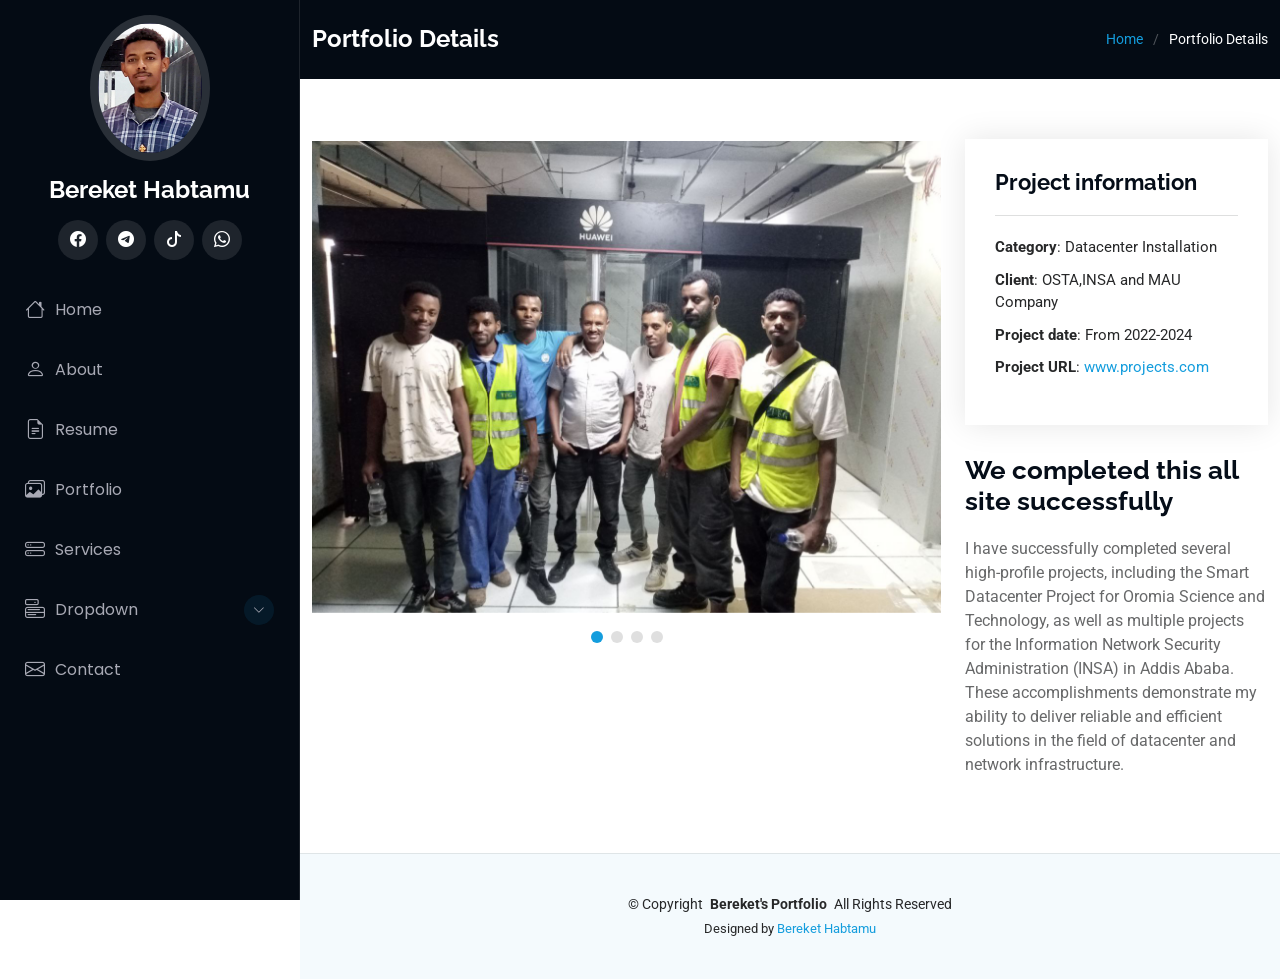
<file: portfolio-details.html>
<!DOCTYPE html>
<html lang="en">
  <head>
    <meta charset="utf-8" />
    <meta content="width=device-width, initial-scale=1.0" name="viewport" />
    <title>My Portfolio</title>
    <meta content="" name="description" />
    <meta content="" name="keywords" />

    <!-- Favicons -->
    <link href="assets/img/Favicon.jpg" rel="icon" />
    <link href="assets/img/apple-touch-icon.png" rel="apple-touch-icon" />

    <!-- Fonts -->
    <link href="https://fonts.googleapis.com" rel="preconnect" />
    <link href="https://fonts.gstatic.com" rel="preconnect" crossorigin />
    <link
      href="https://fonts.googleapis.com/css2?family=Roboto:ital,wght@0,100;0,300;0,400;0,500;0,700;0,900;1,100;1,300;1,400;1,500;1,700;1,900&family=Poppins:ital,wght@0,100;0,200;0,300;0,400;0,500;0,600;0,700;0,800;0,900;1,100;1,200;1,300;1,400;1,500;1,600;1,700;1,800;1,900&family=Raleway:ital,wght@0,100;0,200;0,300;0,400;0,500;0,600;0,700;0,800;0,900;1,100;1,200;1,300;1,400;1,500;1,600;1,700;1,800;1,900&display=swap"
      rel="stylesheet"
    />

    <!-- Vendor CSS Files -->
    <link
      href="assets/vendor/bootstrap/css/bootstrap.min.css"
      rel="stylesheet"
    />
    <link
      href="assets/vendor/bootstrap-icons/bootstrap-icons.css"
      rel="stylesheet"
    />
    <link href="assets/vendor/aos/aos.css" rel="stylesheet" />
    <link
      href="assets/vendor/glightbox/css/glightbox.min.css"
      rel="stylesheet"
    />
    <link href="assets/vendor/swiper/swiper-bundle.min.css" rel="stylesheet" />

    <!-- Main CSS File -->
    <link href="assets/css/main.css" rel="stylesheet" />


  </head>

  <body class="portfolio-details-page">
    <header id="header" class="header dark-background d-flex flex-column">
      <i class="header-toggle d-xl-none bi bi-list"></i>

      <div class="profile-img">
        <img
          src="assets/img/my-profile-img.jpg"
          alt=""
          class="img-fluid rounded-circle"
        />
      </div>

      <a
        href="index.html"
        class="logo d-flex align-items-center justify-content-center"
      >

        <h1 class="sitename">Bereket Habtamu</h1>
      </a>

      <div class="social-links text-center">
        <a
          href="https://web.facebook.com/bereket.hantamu/"
          class="facebook"
          target="_blank"
          ><i class="bi bi-facebook"></i
        ></a>
        <a href="https://t.me/Brki2121" class="telegram"
          target="_blank"><i class="bi bi-telegram"></i
        ></a>
        <a
          href="https://www.tiktok.com/@beki256600?_r=1&_d=ea32gahbb21d69&sec_uid=MS4wLjABAAAAQjfCyIFJTjfucitqLcd4s51opEXs9UZlv2CUjdS7Gr0wjnXd6a9Y6UGoZFhFkDBe&share_author_id=7158529764365583365&sharer_language=en&source=h5_m&u_code=e4f1fkcf93g6j8&timestamp=1729925505&user_id=7158529764365583365&sec_user_id=MS4wLjABAAAAQjfCyIFJTjfucitqLcd4s51opEXs9UZlv2CUjdS7Gr0wjnXd6a9Y6UGoZFhFkDBe&utm_source=more&utm_campaign=client_share&utm_medium=android&share_iid=7429701866281453317&share_link_id=a81f0916-5e3c-40aa-808b-981bc969ceda&share_app_id=1233&ugbiz_name=ACCOUNT&ug_btm=b8727%2Cb0229&social_share_type=5&enable_checksum=1"
          class="tiktok" target="_blank"
          ><i class="bi bi-tiktok"></i
        ></a>
        <a href="https://wa.me/qr/KLYBWRJCBIZFN1" class="whatsapp" target="_blank"
          ><i class="bi bi-whatsapp"></i
        ></a>

      </div>

      <nav id="navmenu" class="navmenu">
        <ul>
          <li>
            <a href="/index.html"><i class="bi bi-house navicon"></i>Home</a>
          </li>
          <li>
            <a href="#about"><i class="bi bi-person navicon"></i> About</a>
          </li>
          <li>
            <a href="#resume"
              ><i class="bi bi-file-earmark-text navicon"></i> Resume</a
            >
          </li>
          <li>
            <a href="#portfolio"
              ><i class="bi bi-images navicon"></i> Portfolio</a
            >
          </li>
          <li>
            <a href="#services"
              ><i class="bi bi-hdd-stack navicon"></i> Services</a
            >
          </li>
          <li class="dropdown">
            <a href="#"
              ><i class="bi bi-menu-button navicon"></i> <span>Dropdown</span>
              <i class="bi bi-chevron-down toggle-dropdown"></i
            ></a>

          </li>
          <li>
            <a href="#contact"
              ><i class="bi bi-envelope navicon"></i> Contact</a
            >
          </li>
        </ul>
      </nav>
    </header>

    <main class="main">
      <!-- Page Title -->
      <div class="page-title dark-background">
        <div
          class="container d-lg-flex justify-content-between align-items-center"
        >
          <h1 class="mb-2 mb-lg-0">Portfolio Details</h1>
          <nav class="breadcrumbs">
            <ol>
              <li><a href="index.html">Home</a></li>
              <li class="current">Portfolio Details</li>
            </ol>
          </nav>
        </div>
      </div>
      <!-- End Page Title -->

      <!-- Portfolio Details Section -->
      <section id="portfolio-details" class="portfolio-details section">
        <div class="container" data-aos="fade-up" data-aos-delay="100">
          <div class="row gy-4">
            <div class="col-lg-8">
              <div class="portfolio-details-slider swiper init-swiper">
                <script type="application/json" class="swiper-config">
                  {
                    "loop": true,
                    "speed": 600,
                    "autoplay": {
                      "delay": 5000
                    },
                    "slidesPerView": "auto",
                    "pagination": {
                      "el": ".swiper-pagination",
                      "type": "bullets",
                      "clickable": true
                    }
                  }
                </script>

                <div class="swiper-wrapper align-items-center">
                  <div class="swiper-slide">
                    <img src="assets/img/portfolio/app-1.jpg" alt="" />
                  </div>

                  <div class="swiper-slide">
                    <img src="assets/img/portfolio/product-1.jpg" alt="" />
                  </div>

                  <div class="swiper-slide">
                    <img src="assets/img/portfolio/branding-1.jpg" alt="" />
                  </div>

                  <div class="swiper-slide">
                    <img src="assets/img/portfolio/books-1.jpg" alt="" />
                  </div>
                </div>
                <div class="swiper-pagination"></div>
              </div>
            </div>

            <div class="col-lg-4">
              <div
                class="portfolio-info"
                data-aos="fade-up"
                data-aos-delay="200"
              >
                <h3>Project information</h3>
                <ul>
                  <li><strong>Category</strong>: Datacenter Installation</li>
                  <li><strong>Client</strong>: OSTA,INSA and MAU Company</li>
                  <li><strong>Project date</strong>: From 2022-2024</li>
                  <li>
                    <strong>Project URL</strong>:
                    <a href="https://720yun.com/t/f8vk69ph72h" target="_blank"
                      >www.projects.com</a
                    >
                  </li>
                </ul>
              </div>
              <div
                class="portfolio-description"
                data-aos="fade-up"
                data-aos-delay="300"
              >
                <h2>We completed this all site successfully</h2>
                <p>
                  I have successfully completed several high-profile projects,
                  including the Smart Datacenter Project for Oromia Science and
                  Technology, as well as multiple projects for the Information
                  Network Security Administration (INSA) in Addis Ababa. These
                  accomplishments demonstrate my ability to deliver reliable and
                  efficient solutions in the field of datacenter and network
                  infrastructure.
                </p>
              </div>
            </div>
          </div>
        </div>
      </section>
      <!-- /Portfolio Details Section -->
    </main>

    <footer id="footer" class="footer position-relative light-background">
      <div class="container">
        <div class="copyright text-center">
          <p>
            © <span>Copyright</span>
            <strong class="px-1 sitename">Bereket's Portfolio</strong>
            <span>All Rights Reserved</span>
          </p>
        </div>
        <div class="credits">

          Designed by <a href="https://bootstrapmade.com/">Bereket Habtamu</a>
        </div>
      </div>
    </footer>

    <!-- Scroll Top -->
    <a
      href="#"
      id="scroll-top"
      class="scroll-top d-flex align-items-center justify-content-center"
      ><i class="bi bi-arrow-up-short"></i
    ></a>

    <!-- Preloader -->
    <div id="preloader"></div>

    <!-- Vendor JS Files -->
    <script src="assets/vendor/bootstrap/js/bootstrap.bundle.min.js"></script>
    <script src="assets/vendor/php-email-form/validate.js"></script>
    <script src="assets/vendor/aos/aos.js"></script>
    <script src="assets/vendor/typed.js/typed.umd.js"></script>
    <script src="assets/vendor/purecounter/purecounter_vanilla.js"></script>
    <script src="assets/vendor/waypoints/noframework.waypoints.js"></script>
    <script src="assets/vendor/glightbox/js/glightbox.min.js"></script>
    <script src="assets/vendor/imagesloaded/imagesloaded.pkgd.min.js"></script>
    <script src="assets/vendor/isotope-layout/isotope.pkgd.min.js"></script>
    <script src="assets/vendor/swiper/swiper-bundle.min.js"></script>

    <!-- Main JS File -->
    <script src="assets/js/main.js"></script>
  </body>
</html>
</file>
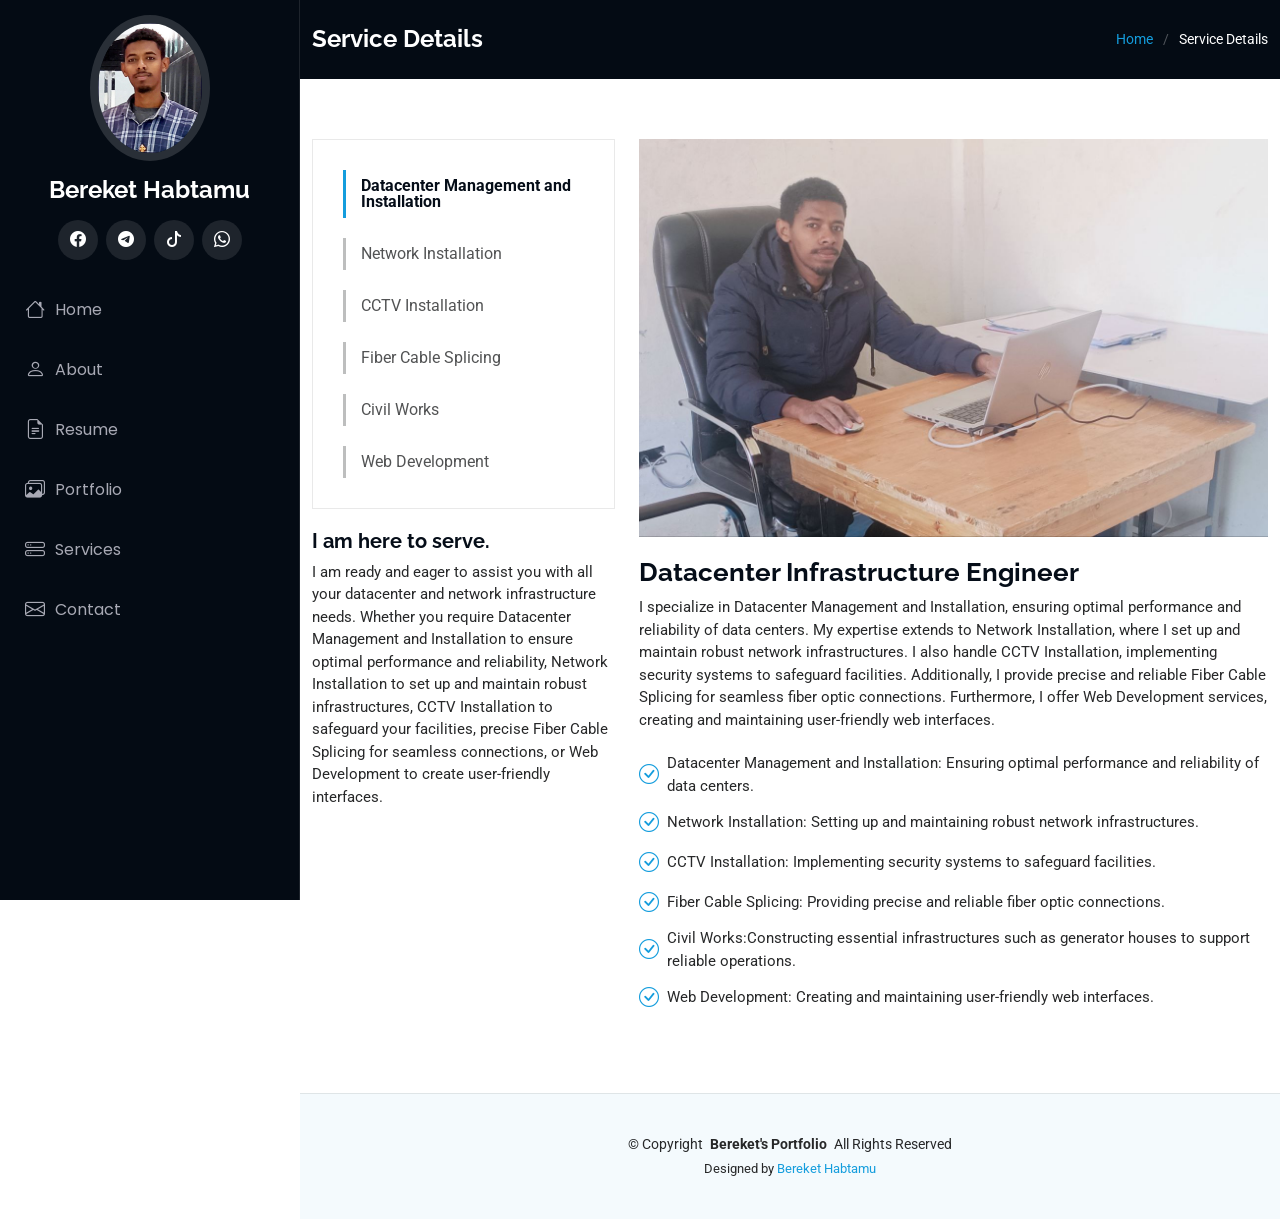
<file: service-details.html>
<!DOCTYPE html>
<html lang="en">
  <head>
    <meta charset="utf-8" />
    <meta content="width=device-width, initial-scale=1.0" name="viewport" />
    <title>Service Details</title>
    <meta content="" name="description" />
    <meta content="" name="keywords" />

    <!-- Favicons -->
    <link href="assets/img/Favicon.jpg" rel="icon" />
    <link href="assets/img/apple-touch-icon.png" rel="apple-touch-icon" />

    <!-- Fonts -->
    <link href="https://fonts.googleapis.com" rel="preconnect" />
    <link href="https://fonts.gstatic.com" rel="preconnect" crossorigin />
    <link
      href="https://fonts.googleapis.com/css2?family=Roboto:ital,wght@0,100;0,300;0,400;0,500;0,700;0,900;1,100;1,300;1,400;1,500;1,700;1,900&family=Poppins:ital,wght@0,100;0,200;0,300;0,400;0,500;0,600;0,700;0,800;0,900;1,100;1,200;1,300;1,400;1,500;1,600;1,700;1,800;1,900&family=Raleway:ital,wght@0,100;0,200;0,300;0,400;0,500;0,600;0,700;0,800;0,900;1,100;1,200;1,300;1,400;1,500;1,600;1,700;1,800;1,900&display=swap"
      rel="stylesheet"
    />

    <!-- Vendor CSS Files -->
    <link
      href="assets/vendor/bootstrap/css/bootstrap.min.css"
      rel="stylesheet"
    />
    <link
      href="assets/vendor/bootstrap-icons/bootstrap-icons.css"
      rel="stylesheet"
    />
    <link href="assets/vendor/aos/aos.css" rel="stylesheet" />
    <link
      href="assets/vendor/glightbox/css/glightbox.min.css"
      rel="stylesheet"
    />
    <link href="assets/vendor/swiper/swiper-bundle.min.css" rel="stylesheet" />

    <!-- Main CSS File -->
    <link href="assets/css/main.css" rel="stylesheet" />
  </head>

  <body class="service-details-page">
    <header id="header" class="header dark-background d-flex flex-column">
      <i class="header-toggle d-xl-none bi bi-list"></i>

      <div class="profile-img">
        <img
          src="assets/img/my-profile-img.jpg"
          alt=""
          class="img-fluid rounded-circle"
        />
      </div>

      <a
        href="index.html"
        class="logo d-flex align-items-center justify-content-center"
      >
        <h1 class="sitename">Bereket Habtamu</h1>
      </a>

      <div class="social-links text-center">
        <a
          href="https://web.facebook.com/bereket.hantamu/"
          class="facebook"
          target="_blank"
          ><i class="bi bi-facebook"></i
        ></a>
        <a href="https://t.me/Brki2121" class="telegram" target="_blank"
          ><i class="bi bi-telegram"></i
        ></a>
        <a
          href="https://www.tiktok.com/@beki256600?_r=1&_d=ea32gahbb21d69&sec_uid=MS4wLjABAAAAQjfCyIFJTjfucitqLcd4s51opEXs9UZlv2CUjdS7Gr0wjnXd6a9Y6UGoZFhFkDBe&share_author_id=7158529764365583365&sharer_language=en&source=h5_m&u_code=e4f1fkcf93g6j8&timestamp=1729925505&user_id=7158529764365583365&sec_user_id=MS4wLjABAAAAQjfCyIFJTjfucitqLcd4s51opEXs9UZlv2CUjdS7Gr0wjnXd6a9Y6UGoZFhFkDBe&utm_source=more&utm_campaign=client_share&utm_medium=android&share_iid=7429701866281453317&share_link_id=a81f0916-5e3c-40aa-808b-981bc969ceda&share_app_id=1233&ugbiz_name=ACCOUNT&ug_btm=b8727%2Cb0229&social_share_type=5&enable_checksum=1"
          class="tiktok"
          target="_blank"
          ><i class="bi bi-tiktok"></i
        ></a>
        <a
          href="https://wa.me/qr/KLYBWRJCBIZFN1"
          class="whatsapp"
          target="_blank"
          ><i class="bi bi-whatsapp"></i
        ></a>
      </div>

      <nav id="navmenu" class="navmenu">
        <ul>
          <li>
            <a href="/index.html"><i class="bi bi-house navicon"></i>Home</a>
          </li>
          <li>
            <a href="/index.html"><i class="bi bi-person navicon"></i> About</a>
          </li>
          <li>
            <a href="/index.html"
              ><i class="bi bi-file-earmark-text navicon"></i> Resume</a
            >
          </li>
          <li>
            <a href="/index.html"
              ><i class="bi bi-images navicon"></i> Portfolio</a
            >
          </li>
          <li>
            <a href="/index.html"
              ><i class="bi bi-hdd-stack navicon"></i> Services</a
            >
          </li>
          <li>
            <a href="#contact"
              ><i class="bi bi-envelope navicon"></i> Contact</a
            >
          </li>
        </ul>
      </nav>
    </header>

    <main class="main">
      <!-- Page Title -->
      <div class="page-title dark-background">
        <div
          class="container d-lg-flex justify-content-between align-items-center"
        >
          <h1 class="mb-2 mb-lg-0">Service Details</h1>
          <nav class="breadcrumbs">
            <ol>
              <li><a href="index.html">Home</a></li>
              <li class="current">Service Details</li>
            </ol>
          </nav>
        </div>
      </div>
      <!-- End Page Title -->

      <!-- Service Details Section -->
      <section id="service-details" class="service-details section">
        <div class="container">
          <div class="row gy-4">
            <div class="col-lg-4" data-aos="fade-up" data-aos-delay="100">
              <div class="services-list">
                <a href="#" class="active"
                  >Datacenter Management and Installation</a
                >
                <a href="#">Network Installation</a>
                <a href="#">CCTV Installation</a>
                <a href="#">Fiber Cable Splicing</a>
                <a href="#">Civil Works</a>
                <a href="#">Web Development</a>
              </div>

              <h4>I am here to serve.</h4>
              <p>
                I am ready and eager to assist you with all your datacenter and
                network infrastructure needs. Whether you require Datacenter
                Management and Installation to ensure optimal performance and
                reliability, Network Installation to set up and maintain robust
                infrastructures, CCTV Installation to safeguard your facilities,
                precise Fiber Cable Splicing for seamless connections, or Web
                Development to create user-friendly interfaces.
              </p>
            </div>

            <div class="col-lg-8" data-aos="fade-up" data-aos-delay="200">
              <img
                src="assets/img/services.jpg"
                alt=""
                class="img-fluid services-img"
              />
              <h3>Datacenter Infrastructure Engineer</h3>
              <p>
                I specialize in Datacenter Management and Installation, ensuring
                optimal performance and reliability of data centers. My
                expertise extends to Network Installation, where I set up and
                maintain robust network infrastructures. I also handle CCTV
                Installation, implementing security systems to safeguard
                facilities. Additionally, I provide precise and reliable Fiber
                Cable Splicing for seamless fiber optic connections.
                Furthermore, I offer Web Development services, creating and
                maintaining user-friendly web interfaces.
              </p>
              <ul>
                <li>
                  <i class="bi bi-check-circle"></i>
                  <span
                    >Datacenter Management and Installation: Ensuring optimal
                    performance and reliability of data centers.</span
                  >
                </li>
                <li>
                  <i class="bi bi-check-circle"></i>
                  <span
                    >Network Installation: Setting up and maintaining robust
                    network infrastructures.</span
                  >
                </li>
                <li>
                  <i class="bi bi-check-circle"></i>
                  <span
                    >CCTV Installation: Implementing security systems to
                    safeguard facilities.</span
                  >
                </li>
                <li>
                  <i class="bi bi-check-circle"></i>
                  <span
                    >Fiber Cable Splicing: Providing precise and reliable fiber
                    optic connections.</span
                  >
                </li>
                <li>
                  <i class="bi bi-check-circle"></i>
                  <span
                    >Civil Works:Constructing essential infrastructures such as
                    generator houses to support reliable operations.</span
                  >
                </li>
                <li>
                  <i class="bi bi-check-circle"></i>
                  <span
                    >Web Development: Creating and maintaining user-friendly web
                    interfaces.</span
                  >
                </li>
              </ul>

            </div>
          </div>
        </div>
      </section>
      <!-- /Service Details Section -->
    </main>

    <footer id="footer" class="footer position-relative light-background">
      <div class="container">
        <div class="copyright text-center">
          <p>
            © <span>Copyright</span>
            <strong class="px-1 sitename">Bereket's Portfolio</strong>
            <span>All Rights Reserved</span>
          </p>
        </div>
        <div class="credits">
          Designed by <a href="https://bootstrapmade.com/">Bereket Habtamu</a>
        </div>
      </div>
    </footer>

    <!-- Scroll Top -->
    <a
      href="#"
      id="scroll-top"
      class="scroll-top d-flex align-items-center justify-content-center"
      ><i class="bi bi-arrow-up-short"></i
    ></a>

    <!-- Preloader -->
    <div id="preloader"></div>

    <!-- Vendor JS Files -->
    <script src="assets/vendor/bootstrap/js/bootstrap.bundle.min.js"></script>
    <script src="assets/vendor/php-email-form/validate.js"></script>
    <script src="assets/vendor/aos/aos.js"></script>
    <script src="assets/vendor/typed.js/typed.umd.js"></script>
    <script src="assets/vendor/purecounter/purecounter_vanilla.js"></script>
    <script src="assets/vendor/waypoints/noframework.waypoints.js"></script>
    <script src="assets/vendor/glightbox/js/glightbox.min.js"></script>
    <script src="assets/vendor/imagesloaded/imagesloaded.pkgd.min.js"></script>
    <script src="assets/vendor/isotope-layout/isotope.pkgd.min.js"></script>
    <script src="assets/vendor/swiper/swiper-bundle.min.js"></script>

    <!-- Main JS File -->
    <script src="assets/js/main.js"></script>
  </body>
</html>
</file>
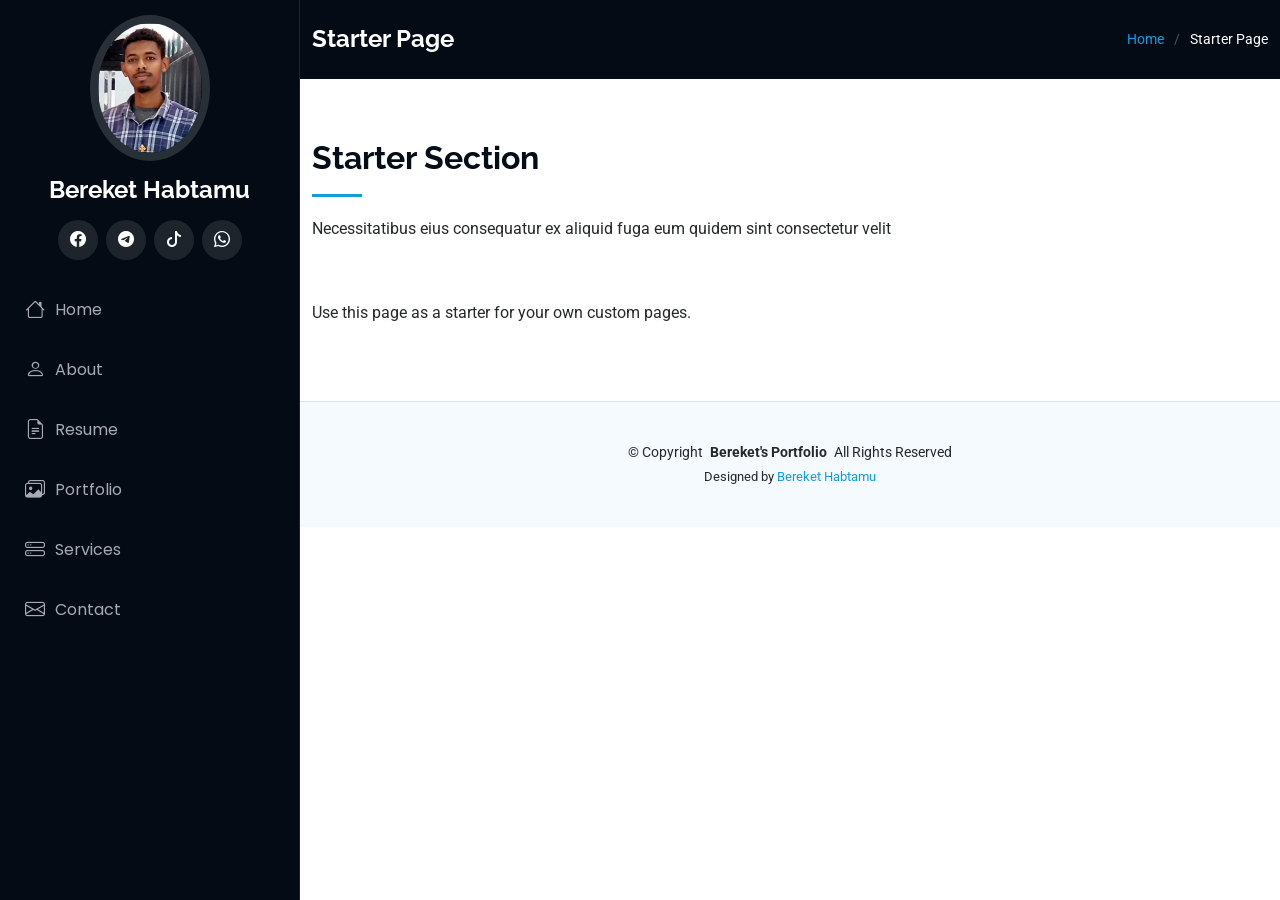
<file: starter-page.html>
<!DOCTYPE html>
<html lang="en">
  <head>
    <meta charset="utf-8" />
    <meta content="width=device-width, initial-scale=1.0" name="viewport" />
    <title>Starter Page - iPortfolio Bootstrap Template</title>
    <meta content="" name="description" />
    <meta content="" name="keywords" />

    <!-- Favicons -->
    <link href="assets/img/Favicon.jpg" rel="icon" />
    <link href="assets/img/apple-touch-icon.png" rel="apple-touch-icon" />

    <!-- Fonts -->
    <link href="https://fonts.googleapis.com" rel="preconnect" />
    <link href="https://fonts.gstatic.com" rel="preconnect" crossorigin />
    <link
      href="https://fonts.googleapis.com/css2?family=Roboto:ital,wght@0,100;0,300;0,400;0,500;0,700;0,900;1,100;1,300;1,400;1,500;1,700;1,900&family=Poppins:ital,wght@0,100;0,200;0,300;0,400;0,500;0,600;0,700;0,800;0,900;1,100;1,200;1,300;1,400;1,500;1,600;1,700;1,800;1,900&family=Raleway:ital,wght@0,100;0,200;0,300;0,400;0,500;0,600;0,700;0,800;0,900;1,100;1,200;1,300;1,400;1,500;1,600;1,700;1,800;1,900&display=swap"
      rel="stylesheet"
    />

    <!-- Vendor CSS Files -->
    <link
      href="assets/vendor/bootstrap/css/bootstrap.min.css"
      rel="stylesheet"
    />
    <link
      href="assets/vendor/bootstrap-icons/bootstrap-icons.css"
      rel="stylesheet"
    />
    <link href="assets/vendor/aos/aos.css" rel="stylesheet" />
    <link
      href="assets/vendor/glightbox/css/glightbox.min.css"
      rel="stylesheet"
    />
    <link href="assets/vendor/swiper/swiper-bundle.min.css" rel="stylesheet" />

    <!-- Main CSS File -->
    <link href="assets/css/main.css" rel="stylesheet" />

    <!-- =======================================================
  * Template Name: iPortfolio
  * Template URL: https://bootstrapmade.com/iportfolio-bootstrap-portfolio-websites-template/
  * Updated: Jun 29 2024 with Bootstrap v5.3.3
  * Author: BootstrapMade.com
  * License: https://bootstrapmade.com/license/
  ======================================================== -->
  </head>

  <body class="starter-page-page">
    <header id="header" class="header dark-background d-flex flex-column">
      <i class="header-toggle d-xl-none bi bi-list"></i>

      <div class="profile-img">
        <img
          src="assets/img/my-profile-img.jpg"
          alt=""
          class="img-fluid rounded-circle"
        />
      </div>

      <a
        href="index.html"
        class="logo d-flex align-items-center justify-content-center"
      >
        <!-- Uncomment the line below if you also wish to use an image logo -->
        <!-- <img src="assets/img/logo.png" alt=""> -->
        <h1 class="sitename">Bereket Habtamu</h1>
      </a>

      <div class="social-links text-center">
        <a
          href="https://web.facebook.com/bereket.hantamu/"
          class="facebook"
          target="_blank"
          ><i class="bi bi-facebook"></i
        ></a>
        <a href="https://t.me/Brki2121" class="telegram"
          target="_blank"><i class="bi bi-telegram"></i
        ></a>
        <a
          href="https://www.tiktok.com/@beki256600?_r=1&_d=ea32gahbb21d69&sec_uid=MS4wLjABAAAAQjfCyIFJTjfucitqLcd4s51opEXs9UZlv2CUjdS7Gr0wjnXd6a9Y6UGoZFhFkDBe&share_author_id=7158529764365583365&sharer_language=en&source=h5_m&u_code=e4f1fkcf93g6j8&timestamp=1729925505&user_id=7158529764365583365&sec_user_id=MS4wLjABAAAAQjfCyIFJTjfucitqLcd4s51opEXs9UZlv2CUjdS7Gr0wjnXd6a9Y6UGoZFhFkDBe&utm_source=more&utm_campaign=client_share&utm_medium=android&share_iid=7429701866281453317&share_link_id=a81f0916-5e3c-40aa-808b-981bc969ceda&share_app_id=1233&ugbiz_name=ACCOUNT&ug_btm=b8727%2Cb0229&social_share_type=5&enable_checksum=1"
          class="tiktok" target="_blank"
          ><i class="bi bi-tiktok"></i
        ></a>
        <a href="https://wa.me/qr/KLYBWRJCBIZFN1" class="whatsapp" target="_blank"
          ><i class="bi bi-whatsapp"></i
        ></a>

        <!-- <a href="#" class="google-plus"><i class="bi bi-skype"></i></a> -->
        <!-- <a href="#" class="linkedin"><i class="bi bi-linkedin"></i></a> -->
        <!-- <a href="#" class="twitter"><i class="bi bi-twitter-x"></i></a> -->
      </div>

      <nav id="navmenu" class="navmenu">
        <ul>
          <li>
            <a href="#hero"><i class="bi bi-house navicon"></i>Home</a>
          </li>
          <li>
            <a href="#about"><i class="bi bi-person navicon"></i> About</a>
          </li>
          <li>
            <a href="#resume"
              ><i class="bi bi-file-earmark-text navicon"></i> Resume</a
            >
          </li>
          <li>
            <a href="#portfolio"
              ><i class="bi bi-images navicon"></i> Portfolio</a
            >
          </li>
          <li>
            <a href="#services"
              ><i class="bi bi-hdd-stack navicon"></i> Services</a
            >
          </li>
          <!-- <li class="dropdown"><a href="#"><i class="bi bi-menu-button navicon"></i> <span>Dropdown</span> <i class="bi bi-chevron-down toggle-dropdown"></i></a>
          <ul>
            <li><a href="#">Dropdown 1</a></li>
            <li class="dropdown"><a href="#"><span>Deep Dropdown</span> <i class="bi bi-chevron-down toggle-dropdown"></i></a>
              <ul>
                <li><a href="#">Deep Dropdown 1</a></li>
                <li><a href="#">Deep Dropdown 2</a></li>
                <li><a href="#">Deep Dropdown 3</a></li>
                <li><a href="#">Deep Dropdown 4</a></li>
                <li><a href="#">Deep Dropdown 5</a></li>
              </ul>
            </li>
            <li><a href="#">Dropdown 2</a></li>
            <li><a href="#">Dropdown 3</a></li>
            <li><a href="#">Dropdown 4</a></li>
          </ul>
        </li> -->
          <li>
            <a href="#contact"
              ><i class="bi bi-envelope navicon"></i> Contact</a
            >
          </li>
        </ul>
      </nav>
    </header>

    <main class="main">
      <!-- Page Title -->
      <div class="page-title dark-background">
        <div
          class="container d-lg-flex justify-content-between align-items-center"
        >
          <h1 class="mb-2 mb-lg-0">Starter Page</h1>
          <nav class="breadcrumbs">
            <ol>
              <li><a href="index.html">Home</a></li>
              <li class="current">Starter Page</li>
            </ol>
          </nav>
        </div>
      </div>
      <!-- End Page Title -->

      <!-- Starter Section Section -->
      <section id="starter-section" class="starter-section section">
        <!-- Section Title -->
        <div class="container section-title" data-aos="fade-up">
          <h2>Starter Section</h2>
          <p>
            Necessitatibus eius consequatur ex aliquid fuga eum quidem sint
            consectetur velit
          </p>
        </div>
        <!-- End Section Title -->

        <div class="container" data-aos="fade-up">
          <p>Use this page as a starter for your own custom pages.</p>
        </div>
      </section>
      <!-- /Starter Section Section -->
    </main>

    <footer id="footer" class="footer position-relative light-background">
      <div class="container">
        <div class="copyright text-center">
          <p>
            © <span>Copyright</span>
            <strong class="px-1 sitename">Bereket's Portfolio</strong>
            <span>All Rights Reserved</span>
          </p>
        </div>
        <div class="credits">
          <!-- All the links in the footer should remain intact. -->
          <!-- You can delete the links only if you've purchased the pro version. -->
          <!-- Licensing information: https://bootstrapmade.com/license/ -->
          <!-- Purchase the pro version with working PHP/AJAX contact form: [buy-url] -->
          Designed by <a href="https://bootstrapmade.com/">Bereket Habtamu</a>
        </div>
      </div>
    </footer>

    <!-- Scroll Top -->
    <a
      href="#"
      id="scroll-top"
      class="scroll-top d-flex align-items-center justify-content-center"
      ><i class="bi bi-arrow-up-short"></i
    ></a>

    <!-- Preloader -->
    <div id="preloader"></div>

    <!-- Vendor JS Files -->
    <script src="assets/vendor/bootstrap/js/bootstrap.bundle.min.js"></script>
    <script src="assets/vendor/php-email-form/validate.js"></script>
    <script src="assets/vendor/aos/aos.js"></script>
    <script src="assets/vendor/typed.js/typed.umd.js"></script>
    <script src="assets/vendor/purecounter/purecounter_vanilla.js"></script>
    <script src="assets/vendor/waypoints/noframework.waypoints.js"></script>
    <script src="assets/vendor/glightbox/js/glightbox.min.js"></script>
    <script src="assets/vendor/imagesloaded/imagesloaded.pkgd.min.js"></script>
    <script src="assets/vendor/isotope-layout/isotope.pkgd.min.js"></script>
    <script src="assets/vendor/swiper/swiper-bundle.min.js"></script>

    <!-- Main JS File -->
    <script src="assets/js/main.js"></script>
  </body>
</html>
</file>
<file: assets/css/main.css>
/**
* Template Name: iPortfolio
* Template URL: https://bootstrapmade.com/iportfolio-bootstrap-portfolio-websites-template/
* Updated: Jun 29 2024 with Bootstrap v5.3.3
* Author: BootstrapMade.com
* License: https://bootstrapmade.com/license/
*/

/*--------------------------------------------------------------
# Font & Color Variables
# Help: https://bootstrapmade.com/color-system/
--------------------------------------------------------------*/
/* Fonts */
:root {
  --default-font: "Roboto",  system-ui, -apple-system, "Segoe UI", Roboto, "Helvetica Neue", Arial, "Noto Sans", "Liberation Sans", sans-serif, "Apple Color Emoji", "Segoe UI Emoji", "Segoe UI Symbol", "Noto Color Emoji";
  --heading-font: "Raleway",  sans-serif;
  --nav-font: "Poppins",  sans-serif;
}

/* Global Colors - The following color variables are used throughout the website. Updating them here will change the color scheme of the entire website */
:root { 
  --background-color: #ffffff; /* Background color for the entire website, including individual sections */
  --default-color: #272829; /* Default color used for the majority of the text content across the entire website */
  --heading-color: #050d18; /* Color for headings, subheadings and title throughout the website */
  --accent-color: #149ddd; /* Accent color that represents your brand on the website. It's used for buttons, links, and other elements that need to stand out */
  --surface-color: #ffffff; /* The surface color is used as a background of boxed elements within sections, such as cards, icon boxes, or other elements that require a visual separation from the global background. */
  --contrast-color: #ffffff; /* Contrast color for text, ensuring readability against backgrounds of accent, heading, or default colors. */
}

/* Nav Menu Colors - The following color variables are used specifically for the navigation menu. They are separate from the global colors to allow for more customization options */
:root {
  --nav-color: #a8a9b4;  /* The default color of the main navmenu links */
  --nav-hover-color: #ffffff; /* Applied to main navmenu links when they are hovered over or active */
  --nav-mobile-background-color: #040b14; /* Used as the background color for mobile navigation menu */
  --nav-dropdown-background-color: #040b14; /* Used as the background color for dropdown items that appear when hovering over primary navigation items */
  --nav-dropdown-color: #a8a9b4; /* Used for navigation links of the dropdown items in the navigation menu. */
  --nav-dropdown-hover-color: #ffffff; /* Similar to --nav-hover-color, this color is applied to dropdown navigation links when they are hovered over. */
}

/* Color Presets - These classes override global colors when applied to any section or element, providing reuse of the sam color scheme. */

.light-background {
  --background-color: #f4fafd;
  --surface-color: #ffffff;
}


.dark-background {
  --background-color: #040b14;
  --default-color: #ffffff;
  --heading-color: #ffffff;
  --surface-color: #151f2b;
  --contrast-color: #ffffff;
}

/* Smooth scroll */
:root {
  scroll-behavior: smooth;
}

/*--------------------------------------------------------------
# General Styling & Shared Classes
--------------------------------------------------------------*/
body {
  color: var(--default-color);
  background-color: var(--background-color);
  font-family: var(--default-font);
}

a {
  color: var(--accent-color);
  text-decoration: none;
  transition: 0.3s;
}

a:hover {
  color: color-mix(in srgb, var(--accent-color), transparent 25%);
  text-decoration: none;
}

h1,
h2,
h3,
h4,
h5,
h6 {
  color: var(--heading-color);
  font-family: var(--heading-font);
}

/* PHP Email Form Messages
------------------------------*/
.php-email-form .error-message {
  display: none;
  background: #df1529;
  color: #ffffff;
  text-align: left;
  padding: 15px;
  margin-bottom: 24px;
  font-weight: 600;
}

.php-email-form .sent-message {
  display: none;
  color: #ffffff;
  background: #059652;
  text-align: center;
  padding: 15px;
  margin-bottom: 24px;
  font-weight: 600;
}

.php-email-form .loading {
  display: none;
  background: var(--surface-color);
  text-align: center;
  padding: 15px;
  margin-bottom: 24px;
}

.php-email-form .loading:before {
  content: "";
  display: inline-block;
  border-radius: 50%;
  width: 24px;
  height: 24px;
  margin: 0 10px -6px 0;
  border: 3px solid var(--accent-color);
  border-top-color: var(--surface-color);
  animation: php-email-form-loading 1s linear infinite;
}

@keyframes php-email-form-loading {
  0% {
    transform: rotate(0deg);
  }

  100% {
    transform: rotate(360deg);
  }
}

/*--------------------------------------------------------------
# Global Header
--------------------------------------------------------------*/
.header {
  color: var(--default-color);
  background-color: var(--background-color);
  position: fixed;
  top: 0;
  left: 0;
  bottom: 0;
  padding: 0 15px;
  width: 300px;
  transition: all ease-in-out 0.3s;
  overflow-y: auto;
  z-index: 997;
  border-right: 1px solid color-mix(in srgb, var(--default-color), transparent 90%);
}

.header .profile-img img {
  margin: 15px auto;
  display: block;
  width: 120px;
  border: 8px solid color-mix(in srgb, var(--default-color), transparent 85%);
  border-radius: 50px;
}

.header .logo {
  line-height: 1;
  margin-bottom: 15px;
}

.header .logo img {
  max-height: 32px;
  margin-right: 8px;
}

.header .logo h1 {
  font-size: 24px;
  margin: 0;
  font-weight: 700;
  color: var(--heading-color);
}

.header .social-links {
  margin: 0 0 20px 0;
}

.header .social-links a {
  font-size: 16px;
  display: inline-flex;
  align-items: center;
  justify-content: center;
  background: color-mix(in srgb, var(--default-color), transparent 90%);
  color: var(--default-color);
  margin: 0 2px;
  border-radius: 50%;
  text-align: center;
  width: 40px;
  height: 40px;
  transition: 0.3s;
}

.header .social-links a:hover {
  color: var(--contrast-color);
  background: var(--accent-color);
}

@media (min-width: 1200px) {

  .header~main,
  .header~#footer {
    margin-left: 300px;
  }
}

@media (max-width: 1199px) {
  .header {
    left: -100%;
  }
}

.header.header-show {
  left: 0;
}

.header .header-toggle {
  color: var(--contrast-color);
  background-color: var(--accent-color);
  font-size: 22px;
  display: flex;
  align-items: center;
  justify-content: center;
  width: 40px;
  height: 40px;
  border-radius: 50%;
  cursor: pointer;
  position: fixed;
  top: 15px;
  right: 15px;
  z-index: 9999;
  transition: background-color 0.3s;
}

.header .header-toggle:hover {
  color: var(--contrast-color);
  background-color: color-mix(in srgb, var(--accent-color) 90%, white 15%);
}

/*--------------------------------------------------------------
# Navigation Menu
--------------------------------------------------------------*/
.mobile-nav-toggle {
  display: none;
}

.navmenu {
  padding: 0;
  z-index: 9997;
}

.navmenu ul {
  list-style: none;
  padding: 0 0 20px 0;
  margin: 0;
}

.navmenu a,
.navmenu a:focus {
  color: var(--nav-color);
  padding: 15px 10px;
  font-family: var(--nav-font);
  font-size: 16px;
  font-weight: 400;
  display: flex;
  align-items: center;
  white-space: nowrap;
  transition: 0.3s;
  width: 100%;
}

.navmenu a .navicon,
.navmenu a:focus .navicon {
  font-size: 20px;
  margin-right: 10px;
}

.navmenu a .toggle-dropdown,
.navmenu a:focus .toggle-dropdown {
  font-size: 12px;
  line-height: 0;
  margin-left: auto;
  width: 30px;
  height: 30px;
  display: flex;
  align-items: center;
  justify-content: center;
  border-radius: 50%;
  transition: 0.3s;
  flex-shrink: 0;
  background-color: color-mix(in srgb, var(--accent-color), transparent 90%);
}

.navmenu a .toggle-dropdown:hover,
.navmenu a:focus .toggle-dropdown:hover {
  background-color: var(--accent-color);
  color: var(--contrast-color);
}

.navmenu a:hover,
.navmenu .active,
.navmenu .active:focus {
  color: var(--nav-hover-color);
}

.navmenu a:hover .navicon,
.navmenu .active .navicon,
.navmenu .active:focus .navicon {
  color: var(--accent-color);
}

.navmenu .active .toggle-dropdown,
.navmenu .active:focus .toggle-dropdown {
  background-color: var(--accent-color);
  color: var(--contrast-color);
  transform: rotate(180deg);
}

.navmenu .dropdown {
  display: block;
}

.navmenu .dropdown a,
.navmenu .dropdown a:focus {
  color: --nav-dropdown-color;
}

.navmenu .dropdown a:hover,
.navmenu .dropdown .active,
.navmenu .dropdown .active:focus {
  color: var(--nav-dropdown-hover-color);
}

.navmenu .dropdown ul {
  position: static;
  display: none;
  z-index: 99;
  padding: 5px 10px;
  margin: 5px 10px;
  background-color: var(--nav-dropdown-background-color);
  border: 1px solid color-mix(in srgb, var(--default-color), transparent 90%);
  box-shadow: none;
  transition: all 0.5s ease-in-out;
}

.navmenu .dropdown ul ul {
  background-color: rgba(33, 37, 41, 0.1);
}

.navmenu .dropdown>.dropdown-active {
  display: block;
  background-color: rgba(33, 37, 41, 0.03);
}

/*--------------------------------------------------------------
# Global Footer
--------------------------------------------------------------*/
.footer {
  color: var(--default-color);
  background-color: var(--background-color);
  font-size: 14px;
  padding: 40px 0;
  position: relative;
  border-top: 1px solid color-mix(in srgb, var(--default-color), transparent 90%);
}

.footer .copyright p {
  margin-bottom: 0;
}

.footer .credits {
  margin-top: 4px;
  font-size: 13px;
  text-align: center;
}

/*--------------------------------------------------------------
# Preloader
--------------------------------------------------------------*/
#preloader {
  position: fixed;
  inset: 0;
  z-index: 999999;
  overflow: hidden;
  background: var(--background-color);
  transition: all 0.6s ease-out;
}

#preloader:before {
  content: "";
  position: fixed;
  top: calc(50% - 30px);
  left: calc(50% - 30px);
  border: 6px solid #ffffff;
  border-color: var(--accent-color) transparent var(--accent-color) transparent;
  border-radius: 50%;
  width: 60px;
  height: 60px;
  animation: animate-preloader 1.5s linear infinite;
}

@keyframes animate-preloader {
  0% {
    transform: rotate(0deg);
  }

  100% {
    transform: rotate(360deg);
  }
}

/*--------------------------------------------------------------
# Scroll Top Button
--------------------------------------------------------------*/
.scroll-top {
  position: fixed;
  visibility: hidden;
  opacity: 0;
  right: 15px;
  bottom: -15px;
  z-index: 99999;
  background-color: var(--accent-color);
  width: 44px;
  height: 44px;
  border-radius: 50px;
  transition: all 0.4s;
}

.scroll-top i {
  font-size: 24px;
  color: var(--contrast-color);
  line-height: 0;
}

.scroll-top:hover {
  background-color: color-mix(in srgb, var(--accent-color), transparent 20%);
  color: var(--contrast-color);
}

.scroll-top.active {
  visibility: visible;
  opacity: 1;
  bottom: 15px;
}

/*--------------------------------------------------------------
# Disable aos animation delay on mobile devices
--------------------------------------------------------------*/
@media screen and (max-width: 768px) {
  [data-aos-delay] {
    transition-delay: 0 !important;
  }
}

/*--------------------------------------------------------------
# Global Page Titles & Breadcrumbs
--------------------------------------------------------------*/
.page-title {
  color: var(--default-color);
  background-color: var(--background-color);
  padding: 25px 0;
  position: relative;
}

.page-title h1 {
  font-size: 24px;
  font-weight: 700;
}

.page-title .breadcrumbs ol {
  display: flex;
  flex-wrap: wrap;
  list-style: none;
  padding: 0;
  margin: 0;
  font-size: 14px;
  font-weight: 400;
}

.page-title .breadcrumbs ol li+li {
  padding-left: 10px;
}

.page-title .breadcrumbs ol li+li::before {
  content: "/";
  display: inline-block;
  padding-right: 10px;
  color: color-mix(in srgb, var(--default-color), transparent 70%);
}

/*--------------------------------------------------------------
# Global Sections
--------------------------------------------------------------*/
section,
.section {
  color: var(--default-color);
  background-color: var(--background-color);
  padding: 60px 0;
  overflow: clip;
}

/*--------------------------------------------------------------
# Global Section Titles
--------------------------------------------------------------*/
.section-title {
  padding-bottom: 60px;
  position: relative;
}

.section-title h2 {
  font-size: 32px;
  font-weight: 700;
  margin-bottom: 20px;
  padding-bottom: 20px;
  position: relative;
}

.section-title h2:after {
  content: "";
  position: absolute;
  display: block;
  width: 50px;
  height: 3px;
  background: var(--accent-color);
  left: 0;
  bottom: 0;
}

.section-title p {
  margin-bottom: 0;
}

/*--------------------------------------------------------------
# Hero Section
--------------------------------------------------------------*/
.hero {
  width: 100%;
  min-height: 100vh;
  position: relative;
  padding: 80px 0;
  display: flex;
  align-items: center;
  justify-content: center;
}

.hero img {
  position: absolute;
  inset: 0;
  display: block;
  width: 100%;
  height: 100%;
  object-fit: cover;
  z-index: 1;
}

.hero:before {
  content: "";
  background: color-mix(in srgb, var(--background-color), transparent 70%);
  position: absolute;
  inset: 0;
  z-index: 2;
}

.hero .container {
  position: relative;
  z-index: 3;
}

.hero h2 {
  margin: 0;
  font-size: 64px;
  font-weight: 700;
}

.hero p {
  margin: 5px 0 0 0;
  font-size: 26px;
}

.hero p span {
  letter-spacing: 1px;
  border-bottom: 2px solid var(--accent-color);
}

.hero .social-links {
  margin-top: 25px;
}

.hero .social-links a {
  font-size: 24px;
  display: inline-block;
  color: color-mix(in srgb, var(--default-color), transparent 50%);
  line-height: 1;
  margin-right: 20px;
  transition: 0.3s;
}

.hero .social-links a:hover {
  color: var(--accent-color);
}

@media (max-width: 768px) {
  .hero h2 {
    font-size: 32px;
  }

  .hero p {
    font-size: 20px;
  }
}

/*--------------------------------------------------------------
# About Section
--------------------------------------------------------------*/
.about .content h2 {
  font-weight: 700;
  font-size: 24px;
}

.about .content ul {
  list-style: none;
  padding: 0;
}

.about .content ul li {
  margin-bottom: 20px;
  display: flex;
  align-items: center;
}

.about .content ul strong {
  margin-right: 10px;
}

.about .content ul i {
  font-size: 16px;
  margin-right: 5px;
  color: var(--accent-color);
  line-height: 0;
}

/*--------------------------------------------------------------
# Stats Section
--------------------------------------------------------------*/
.stats .stats-item {
  padding: 30px;
  width: 100%;
}

.stats .stats-item i {
  color: var(--accent-color);
  display: block;
  font-size: 44px;
  float: left;
  line-height: 0;
}

.stats .stats-item .purecounter {
  color: var(--heading-color);
  font-size: 48px;
  line-height: 40px;
  display: block;
  font-weight: 700;
  margin-left: 60px;
}

.stats .stats-item p {
  color: color-mix(in srgb, var(--default-color), transparent 40%);
  padding: 15px 0 0 0;
  margin: 0 0 0 60px;
  font-family: var(--heading-font);
  font-size: 14px;
}

/*--------------------------------------------------------------
# Skills Section
--------------------------------------------------------------*/
.skills .progress {
  height: 60px;
  display: block;
  background: none;
  border-radius: 0;
}

.skills .progress .skill {
  color: var(--heading-color);
  padding: 0;
  margin: 0 0 6px 0;
  text-transform: uppercase;
  display: block;
  font-weight: 600;
  font-family: var(--heading-font);
}

.skills .progress .skill .val {
  float: right;
  font-style: normal;
}

.skills .progress-bar-wrap {
  background: color-mix(in srgb, var(--default-color), transparent 90%);
  height: 10px;
}

.skills .progress-bar {
  width: 1px;
  height: 10px;
  transition: 0.9s;
  background-color: var(--accent-color);
}

/*--------------------------------------------------------------
# Resume Section
--------------------------------------------------------------*/
.resume .resume-title {
  color: var(--heading-color);
  font-size: 26px;
  font-weight: 700;
  margin-top: 20px;
  margin-bottom: 20px;
}

.resume .resume-item {
  padding: 0 0 20px 20px;
  margin-top: -2px;
  border-left: 2px solid var(--accent-color);
  position: relative;
}

.resume .resume-item h4 {
  line-height: 18px;
  font-size: 18px;
  font-weight: 600;
  text-transform: uppercase;
  color: color-mix(in srgb, var(--default-color), transparent 20%);
  margin-bottom: 10px;
}

.resume .resume-item h5 {
  font-size: 16px;
  padding: 5px 15px;
  display: inline-block;
  font-weight: 600;
  margin-bottom: 10px;
}

.resume .resume-item ul {
  padding-left: 20px;
}

.resume .resume-item ul li {
  padding-bottom: 10px;
}

.resume .resume-item:last-child {
  padding-bottom: 0;
}

.resume .resume-item::before {
  content: "";
  position: absolute;
  width: 16px;
  height: 16px;
  border-radius: 50px;
  left: -9px;
  top: 0;
  background: var(--background-color);
  border: 2px solid var(--accent-color);
}

/*--------------------------------------------------------------
# Portfolio Section
--------------------------------------------------------------*/
.portfolio .portfolio-filters {
  padding: 0;
  margin: 0 auto 20px auto;
  list-style: none;
  text-align: center;
}

.portfolio .portfolio-filters li {
  cursor: pointer;
  display: inline-block;
  padding: 0;
  font-size: 14px;
  font-weight: 400;
  margin: 0 10px;
  line-height: 1;
  text-transform: uppercase;
  margin-bottom: 10px;
  transition: all 0.3s ease-in-out;
}

.portfolio .portfolio-filters li:hover,
.portfolio .portfolio-filters li.filter-active {
  color: var(--accent-color);
}

.portfolio .portfolio-filters li:first-child {
  margin-left: 0;
}

.portfolio .portfolio-filters li:last-child {
  margin-right: 0;
}

@media (max-width: 575px) {
  .portfolio .portfolio-filters li {
    font-size: 14px;
    margin: 0 5px;
  }
}

.portfolio .portfolio-content {
  position: relative;
  overflow: hidden;
}

.portfolio .portfolio-content img {
  transition: 0.3s;
}

.portfolio .portfolio-content .portfolio-info {
  opacity: 0;
  position: absolute;
  inset: 0;
  z-index: 3;
  transition: all ease-in-out 0.3s;
  background: rgba(0, 0, 0, 0.6);
  padding: 15px;
}

.portfolio .portfolio-content .portfolio-info h4 {
  font-size: 14px;
  padding: 5px 10px;
  font-weight: 400;
  color: #ffffff;
  display: inline-block;
  background-color: var(--accent-color);
}

.portfolio .portfolio-content .portfolio-info p {
  position: absolute;
  bottom: 10px;
  text-align: center;
  display: inline-block;
  left: 0;
  right: 0;
  font-size: 16px;
  font-weight: 600;
  color: rgba(255, 255, 255, 0.8);
}

.portfolio .portfolio-content .portfolio-info .preview-link,
.portfolio .portfolio-content .portfolio-info .details-link {
  position: absolute;
  left: calc(50% - 40px);
  font-size: 26px;
  top: calc(50% - 14px);
  color: #fff;
  transition: 0.3s;
  line-height: 1.2;
}

.portfolio .portfolio-content .portfolio-info .preview-link:hover,
.portfolio .portfolio-content .portfolio-info .details-link:hover {
  color: var(--accent-color);
}

.portfolio .portfolio-content .portfolio-info .details-link {
  left: 50%;
  font-size: 34px;
  line-height: 0;
}

.portfolio .portfolio-content:hover .portfolio-info {
  opacity: 1;
}

.portfolio .portfolio-content:hover img {
  transform: scale(1.1);
}

/*--------------------------------------------------------------
# Services Section
--------------------------------------------------------------*/
.services .service-item {
  position: relative;
}

.services .service-item .icon {
  background: var(--accent-color);
  display: flex;
  align-items: center;
  justify-content: center;
  width: 54px;
  height: 54px;
  border-radius: 50%;
  transition: 0.5s;
  border: 1px solid var(--accent-color);
  margin-right: 20px;
}

.services .service-item .icon i {
  color: var(--contrast-color);
  font-size: 24px;
  line-height: 0;
}

.services .service-item:hover .icon {
  background: var(--surface-color);
}

.services .service-item:hover .icon i {
  color: var(--accent-color);
}

.services .service-item .title {
  font-weight: 700;
  margin-bottom: 15px;
  font-size: 18px;
}

.services .service-item .title a {
  color: var(--heading-color);
}

.services .service-item .title a:hover {
  color: var(--accent-color);
}

.services .service-item .description {
  line-height: 24px;
  font-size: 14px;
}

/*--------------------------------------------------------------
# Testimonials Section
--------------------------------------------------------------*/
.testimonials .testimonials-carousel,
.testimonials .testimonials-slider {
  overflow: hidden;
}

.testimonials .testimonial-item {
  box-sizing: content-box;
  text-align: center;
  min-height: 320px;
}

.testimonials .testimonial-item .testimonial-img {
  width: 90px;
  border-radius: 50%;
  margin: 0 auto;
}

.testimonials .testimonial-item h3 {
  font-size: 18px;
  font-weight: bold;
  margin: 10px 0 5px 0;
}

.testimonials .testimonial-item h4 {
  font-size: 14px;
  color: color-mix(in srgb, var(--default-color), transparent 20%);
  margin: 0;
}

.testimonials .testimonial-item .quote-icon-left,
.testimonials .testimonial-item .quote-icon-right {
  color: color-mix(in srgb, var(--accent-color), transparent 40%);
  font-size: 26px;
  line-height: 0;
}

.testimonials .testimonial-item .quote-icon-left {
  display: inline-block;
  left: -5px;
  position: relative;
}

.testimonials .testimonial-item .quote-icon-right {
  display: inline-block;
  right: -5px;
  position: relative;
  top: 10px;
  transform: scale(-1, -1);
}

.testimonials .testimonial-item p {
  font-style: italic;
  margin: 0 15px 15px 15px;
  padding: 20px;
  background-color: var(--surface-color);
  position: relative;
  margin-bottom: 35px;
  border-radius: 6px;
  box-shadow: 0px 2px 15px rgba(0, 0, 0, 0.1);
}

.testimonials .testimonial-item p::after {
  content: "";
  width: 0;
  height: 0;
  border-top: 20px solid var(--surface-color);
  border-right: 20px solid transparent;
  border-left: 20px solid transparent;
  position: absolute;
  bottom: -20px;
  left: calc(50% - 20px);
}

.testimonials .swiper-wrapper {
  height: auto;
}

.testimonials .swiper-pagination {
  margin-top: 40px;
  position: relative;
}

.testimonials .swiper-pagination .swiper-pagination-bullet {
  width: 12px;
  height: 12px;
  background-color: var(--background-color);
  opacity: 1;
  border: 1px solid var(--accent-color);
}

.testimonials .swiper-pagination .swiper-pagination-bullet-active {
  background-color: var(--accent-color);
}

/*--------------------------------------------------------------
# Contact Section
--------------------------------------------------------------*/
.contact .info-wrap {
  background-color: var(--surface-color);
  box-shadow: 0px 0px 20px rgba(0, 0, 0, 0.1);
  padding: 30px;
}

@media (max-width: 575px) {
  .contact .info-wrap {
    padding: 20px;
  }
}

.contact .info-item {
  margin-bottom: 40px;
}

.contact .info-item i {
  font-size: 20px;
  color: var(--accent-color);
  background: color-mix(in srgb, var(--accent-color), transparent 92%);
  width: 44px;
  height: 44px;
  display: flex;
  justify-content: center;
  align-items: center;
  border-radius: 50px;
  transition: all 0.3s ease-in-out;
  margin-right: 15px;
}

.contact .info-item h3 {
  padding: 0;
  font-size: 18px;
  font-weight: 700;
  margin-bottom: 5px;
}

.contact .info-item p {
  padding: 0;
  margin-bottom: 0;
  font-size: 14px;
}

.contact .info-item:hover i {
  background: var(--accent-color);
  color: var(--contrast-color);
}

.contact .php-email-form {
  background-color: var(--surface-color);
  height: 100%;
  padding: 30px;
  box-shadow: 0px 0px 20px rgba(0, 0, 0, 0.1);
}

@media (max-width: 575px) {
  .contact .php-email-form {
    padding: 20px;
  }
}

.contact .php-email-form input[type=text],
.contact .php-email-form input[type=email],
.contact .php-email-form textarea {
  font-size: 14px;
  padding: 10px 15px;
  box-shadow: none;
  border-radius: 0;
  color: var(--default-color);
  background-color: var(--surface-color);
  border-color: color-mix(in srgb, var(--default-color), transparent 80%);
}

.contact .php-email-form input[type=text]:focus,
.contact .php-email-form input[type=email]:focus,
.contact .php-email-form textarea:focus {
  border-color: var(--accent-color);
}

.contact .php-email-form input[type=text]::placeholder,
.contact .php-email-form input[type=email]::placeholder,
.contact .php-email-form textarea::placeholder {
  color: color-mix(in srgb, var(--default-color), transparent 70%);
}

.contact .php-email-form button[type=submit] {
  color: var(--contrast-color);
  background: var(--accent-color);
  border: 0;
  padding: 10px 30px;
  transition: 0.4s;
  border-radius: 50px;
}

.contact .php-email-form button[type=submit]:hover {
  background: color-mix(in srgb, var(--accent-color), transparent 25%);
}

/*--------------------------------------------------------------
# Portfolio Details Section
--------------------------------------------------------------*/
.portfolio-details .portfolio-details-slider img {
  width: 100%;
}

.portfolio-details .portfolio-details-slider .swiper-pagination {
  margin-top: 20px;
  position: relative;
}

.portfolio-details .portfolio-details-slider .swiper-pagination .swiper-pagination-bullet {
  width: 12px;
  height: 12px;
  background-color: color-mix(in srgb, var(--default-color), transparent 85%);
  opacity: 1;
}

.portfolio-details .portfolio-details-slider .swiper-pagination .swiper-pagination-bullet-active {
  background-color: var(--accent-color);
}

.portfolio-details .portfolio-info {
  padding: 30px;
  box-shadow: 0px 0 30px rgba(0, 0, 0, 0.1);
}

.portfolio-details .portfolio-info h3 {
  font-size: 22px;
  font-weight: 700;
  margin-bottom: 20px;
  padding-bottom: 20px;
  border-bottom: 1px solid color-mix(in srgb, var(--default-color), transparent 85%);
}

.portfolio-details .portfolio-info ul {
  list-style: none;
  padding: 0;
  font-size: 15px;
}

.portfolio-details .portfolio-info ul li+li {
  margin-top: 10px;
}

.portfolio-details .portfolio-description {
  padding-top: 30px;
}

.portfolio-details .portfolio-description h2 {
  font-size: 26px;
  font-weight: 700;
  margin-bottom: 20px;
}

.portfolio-details .portfolio-description p {
  padding: 0;
  color: color-mix(in srgb, var(--default-color), transparent 30%);
}

/*--------------------------------------------------------------
# Service Details Section
--------------------------------------------------------------*/
.service-details .services-list {
  padding: 10px 30px;
  border: 1px solid color-mix(in srgb, var(--default-color), transparent 90%);
  margin-bottom: 20px;
}

.service-details .services-list a {
  display: block;
  line-height: 1;
  padding: 8px 0 8px 15px;
  border-left: 3px solid color-mix(in srgb, var(--default-color), transparent 70%);
  margin: 20px 0;
  color: color-mix(in srgb, var(--default-color), transparent 20%);
  transition: 0.3s;
}

.service-details .services-list a.active {
  color: var(--heading-color);
  font-weight: 700;
  border-color: var(--accent-color);
}

.service-details .services-list a:hover {
  border-color: var(--accent-color);
}

.service-details .services-img {
  margin-bottom: 20px;
}

.service-details h3 {
  font-size: 26px;
  font-weight: 700;
}

.service-details h4 {
  font-size: 20px;
  font-weight: 700;
}

.service-details p {
  font-size: 15px;
}

.service-details ul {
  list-style: none;
  padding: 0;
  font-size: 15px;
}

.service-details ul li {
  padding: 5px 0;
  display: flex;
  align-items: center;
}

.service-details ul i {
  font-size: 20px;
  margin-right: 8px;
  color: var(--accent-color);
}

/*--------------------------------------------------------------
# Starter Section Section
--------------------------------------------------------------*/
.starter-section {
  background-color: #fff;
  /* Add your styles here */
}
</file>
